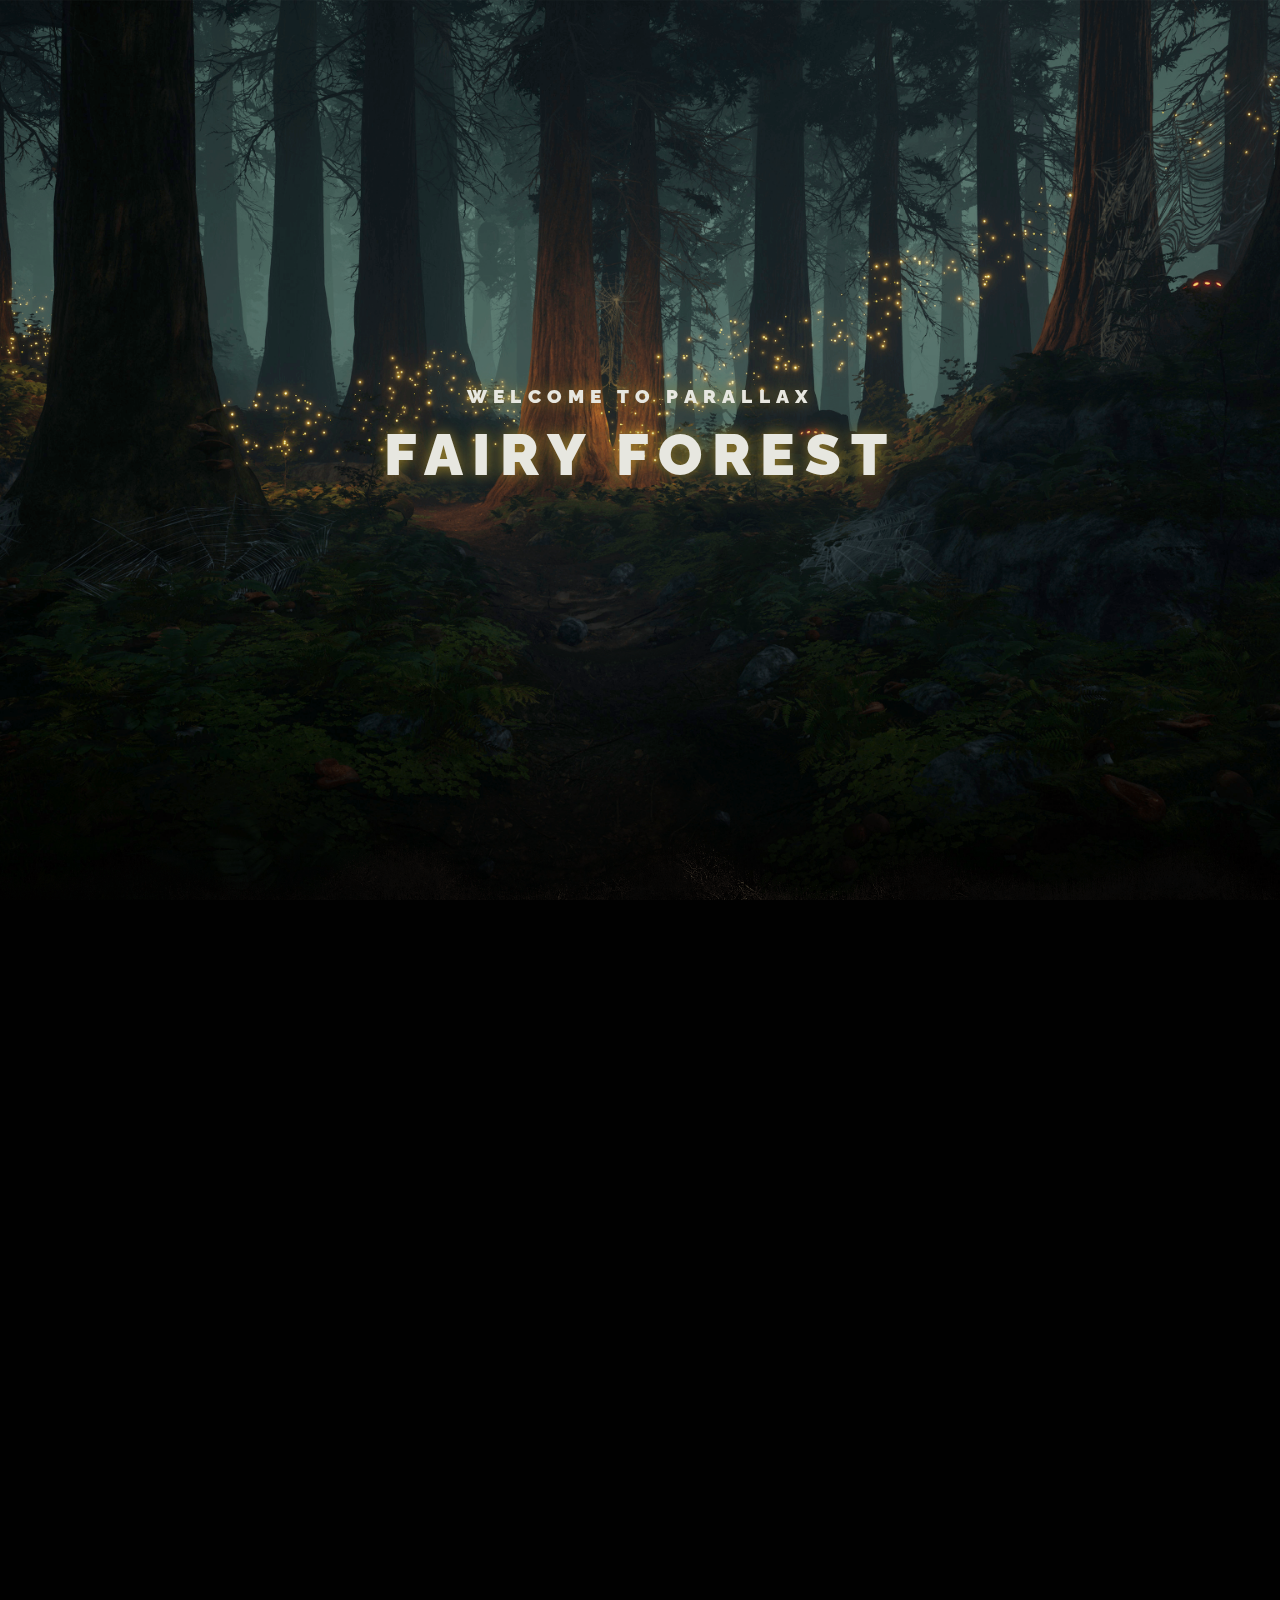
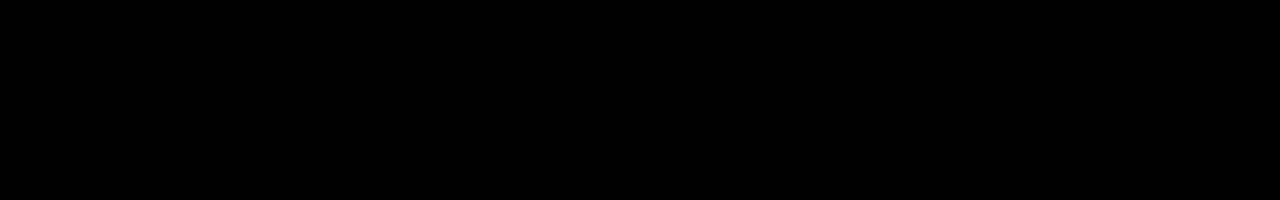
<file: main_page/index.html>
<!DOCTYPE html>
<html lang="en">
<head>

	<meta charset="UTF-8">
	<meta http-equiv="X-UA-Compatible" content="IE=edge">
	<meta name="viewport" content="width=device-width, initial-scale=1.0">

	<title>Document</title>

	<link rel="stylesheet" href="css/main.css">

	<script src="libs/gsap/gsap.min.js" defer></script>
	<script src="libs/gsap/ScrollTrigger.min.js" defer></script>
	<script src="libs/gsap/ScrollSmoother.min.js" defer></script>

	<script src="js/app.js" defer></script>

</head>
<body>

	<div class="wrapper">
		<div class="content">

			<header class="main-header">
				<div class="layers">
					<div class="layer__header">
						<div class="layers__caption">Welcome to Parallax</div>
						<div class="layers__title">Fairy Forest</div>
					</div>
					<div class="layer layers__base" style="background-image: url(img/layer-base.png);"></div>
					<div class="layer layers__middle" style="background-image: url(img/layer-middle.png);"></div>
					<div class="layer layers__front" style="background-image: url(img/layer-front.png);"></div>
				</div>
			</header>
		
			<article class="main-article" style="background-image: url(img/dungeon.jpg);">
				<div class="main-article__content">
					<h2 class="main-article__header">To be continued</h2>
					<p class="main-article__paragraph">Lorem ipsum dolor sit, amet consectetur adipisicing elit. Omnis error provident dignissimos facere. Repellendus tempore autem qui! Quia magnam tempora esse id necessitatibus corrupti mollitia expedita sapiente cum rerum, ut dicta laboriosam!</p>
				</div>
				<div class="copy">© WebDesign Master</div>
			</article>

		</div>
	</div>

</body>
</html>
</file>
<file: main_page/css/main.css>
* {
	margin: 0;
	padding: 0;
	box-sizing: border-box;
}
:root {
	--index: calc(1vw + 1vh);
	--text: #e7e7e0;
	--transition: transform .75s cubic-bezier(.075, .5, 0, 1);
}
@font-face {
	font-family: raleway_f;
	src: url(../fonts/raleway-regular.woff2);
}
@font-face {
	font-family: raleway_f;
	src: url(../fonts/raleway-black.woff2);
	font-weight: 900;
}
body {
	background-color: #010101;
	font-family: raleway_f, sans-serif;
	line-height: 1.55;
}
.main-header {
	position: relative;
}
.main-header::after {
	content: '';
	position: absolute;
	z-index: 100;
	width: 100%;
	height: calc(var(--index) * 10);
	background-image: url(../img/ground.png);
	background-size: cover;
	background-repeat: no-repeat;
	background-position: center;
	bottom: calc(var(--index) * -4.5);
}
.layers {
	height: 100vh;
	display: flex;
	align-items: center;
	justify-content: center;
	text-align: center;
	overflow: hidden;
	position: relative;
}
.layer {
	height: 100%;
	width: 100%;
	position: absolute;
	background-size: cover;
	background-position: center;
	will-change: transform;
	z-index: 2;
	transition: var(--transition);
}
.layers__base {
	transform: translate3d(0, calc(var(--scrollTop) / 1.6), 0);
	z-index: 0;
}
.layers__middle {
	transform: translate3d(0, calc(var(--scrollTop) / 2.5), 0);
}
.layers__front {
	transform: translate3d(0, calc(var(--scrollTop) / 5.7), 0);
}
.layer__header {
	z-index: 1;
	transform: translate3d(0, calc(var(--scrollTop) / 2), 0);
	transition: var(--transition);
	will-change: transform;
	text-transform: uppercase;
	font-weight: 900;
	color: var(--text);
	text-shadow: 0 0 15px #9d822b;
}
.layers__title {
	font-size: calc(var(--index) * 2.65);
	letter-spacing: calc(var(--index) / 2.25);
}
.layers__caption {
	font-size: calc(var(--index) / 1.175);
	letter-spacing: calc(var(--index) / 3.5);
	margin-top: calc(var(--index) * -.75);
}
.main-article {
	--main-article-transform: translate3d(0, calc(var(--scrollTop) / -7.5), 0);
	min-height: 100vh;
	background-size: cover;
	background-position: center;
	color: var(--text);
	display: flex;
	justify-content: center;
	align-items: center;
	position: relative;
	text-align: center;
	/* Update: */
	top: -1px;
	z-index: 10;
}
.main-article__header {
	text-transform: uppercase;
	font-size: calc(var(--index) * 1.8);
	letter-spacing: calc(var(--index) / 7.5);
	transform: var(--main-article-transform);
	transition: var(--transition);
	will-change: transform;
}
.main-article__paragraph {
	max-width: calc(var(--index) * 30);
	font-size: calc(var(--index) * .9);
	margin-top: calc(var(--index) / 1.25);
	transform: var(--main-article-transform);
	transition: var(--transition);
	will-change: transform;
}
.content {
	will-change: transform;
}
.copy {
	position: absolute;
	bottom: calc(var(--index) * 2.5);
	opacity: .45;
	font-size: calc(var(--index) * .75);
	letter-spacing: calc(var(--index) / 37.5);
}
</file>
